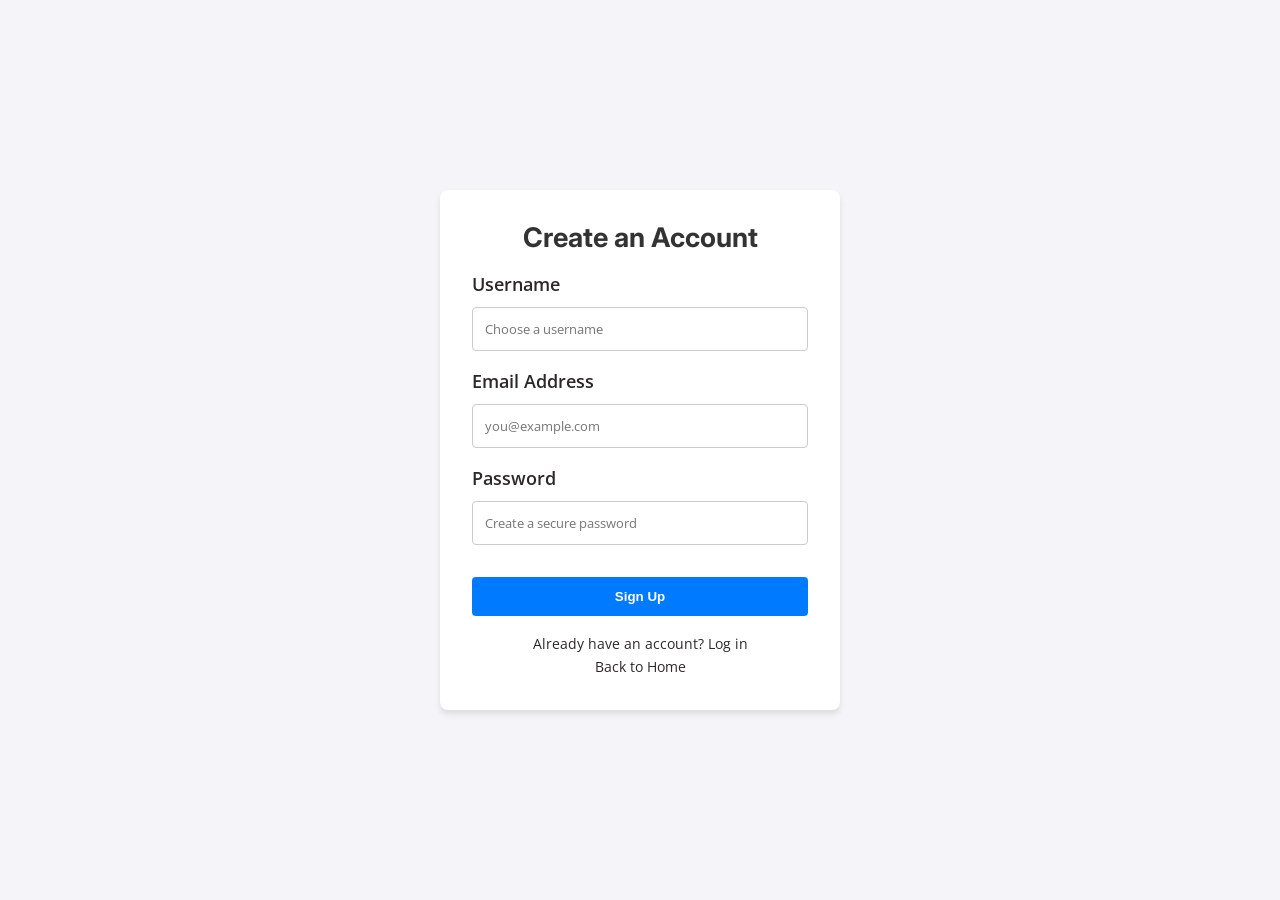
<file: index.html>
<!DOCTYPE html>
<html lang="en">
<head>
    <meta charset="UTF-8">
    <meta name="viewport" content="width=device-width, initial-scale=1.0">
    <title>Project 1: Responsive Architecture</title>
    <link rel="preconnect" href="https://fonts.googleapis.com">
    <link rel="preconnect" href="https://fonts.gstatic.com" crossorigin>
    <link href="https://fonts.googleapis.com/css2?family=Inter:wght@400;600;700&family=Open+Sans:wght@300;400;600&display=swap" rel="stylesheet">
    <link rel="stylesheet" href="styles.css">
    <script>
        // Enforce the flow: If not logged in, redirect to Signup page
        if (!localStorage.getItem('loggedIn')) {
            window.location.href = 'signup.html';
        }
    </script>
</head>
<body>
    <div class="layout-grid">
        <header class="header-main">
            <nav class="navbar" aria-label="Main Navigation">
                <div class="logo">DecodeLabs</div>
                <ul class="nav-links">
                    <li><a href="#vision">Vision</a></li>
                    <li><a href="#pillars">Pillars</a></li>
                    <li><a href="#roadmap">Roadmap</a></li>
                </ul>
                <div class="auth-buttons">
                    <a href="login.html" class="btn-secondary" style="margin-right: 10px;">Login</a>
                    <a href="signup.html" class="btn-primary">Sign Up</a>
                </div>
                <button class="mobile-menu-toggle" aria-expanded="false" aria-label="Toggle navigation">
                    <span class="hamburger"></span>
                </button>
            </nav>
        </header>

        <aside class="sidebar">
            <nav class="side-nav" aria-label="Sidebar Navigation">
                <h3>Architecture</h3>
                <ul>
                    <li><a href="#html5">HTML5 Landmarks</a></li>
                    <li><a href="#css3">CSS Grid / Flex</a></li>
                    <li><a href="#js">JS Logic</a></li>
                    <li><a href="#audit">Audit & Quality</a></li>
                </ul>
            </nav>
        </aside>

        <main class="main-content">
            <article>
                <section class="hero" id="vision">
                    <h1>The Future of Digital Craft</h1>
                    <p>Construct a digital experience that honors the Mobile-First paradigm. The web is a dynamic, inclusive information system.</p>
                </section>
                
                <section class="content-grid" id="pillars">
                    <h2>The Pillars of Implementation</h2>
                    <div class="grid-cards">
                        <div class="card">
                            <h3>Semantic Integrity</h3>
                            <p>Code for AI and Accessibility. HTML5 landmarks are the bedrock of structural meaning.</p>
                        </div>
                        <div class="card">
                            <h3>2025 UI/UX Compliance</h3>
                            <p>Shift from sterile tech to Warmth & Grounding. Responsive styling using Grid, Flexbox, and fluid typography.</p>
                        </div>
                        <div class="card">
                            <h3>Universal Access</h3>
                            <p>Strict WCAG adherence. Proper semantics provide a Table of Contents for screen readers.</p>
                        </div>
                    </div>
                </section>

                <section class="content-text" id="roadmap">
                    <h2>The Execution Roadmap</h2>
                    <p>The absolute best way to master Full Stack Development is through hands-on practice, not just theory. Take these milestones one by one, experiment with unique solutions, and treat every responsive breakpoint as a learning opportunity.</p>
                </section>

                <section class="content-text" id="html5" style="margin-top: 2rem;">
                    <h2>HTML5 Landmarks</h2>
                    <p>HTML5 introduces semantic tags like <code>&lt;header&gt;</code>, <code>&lt;nav&gt;</code>, <code>&lt;main&gt;</code>, <code>&lt;article&gt;</code>, and <code>&lt;footer&gt;</code>. These landmarks clearly define the structure of a web page, making it much easier for screen readers and search engines to understand the core content, vastly improving both accessibility and SEO.</p>
                </section>

                <section class="content-text" id="css3" style="margin-top: 2rem;">
                    <h2>CSS Grid & Flexbox</h2>
                    <p>Modern CSS layout modules like Grid and Flexbox revolutionized web design. <strong>Flexbox</strong> is designed for 1-dimensional layouts (rows or columns), perfect for aligning items within a container. <strong>CSS Grid</strong> handles 2-dimensional layouts, giving you precise control over both rows and columns simultaneously, enabling complex, responsive designs without the need for cumbersome layout hacks.</p>
                </section>

                <section class="content-text" id="js" style="margin-top: 2rem;">
                    <h2>JS Logic</h2>
                    <p>JavaScript (JS) acts as the brain of your web application. While HTML provides structure and CSS provides style, JS provides interactivity. It allows you to dynamically manipulate the DOM, validate forms, handle user events, and securely communicate with backends using asynchronous requests like <code>fetch()</code>.</p>
                </section>

                <section class="content-text" id="audit" style="margin-top: 2rem; margin-bottom: 2rem;">
                    <h2>Audit & Quality</h2>
                    <p>Quality assurance is paramount in modern web development. Tools like Chrome's Lighthouse allow developers to audit their applications for performance bottlenecks, accessibility issues (WCAG compliance), SEO optimizations, and progressive web app (PWA) standards to ensure a robust user experience across all devices.</p>
                </section>
            </article>
        </main>

        <footer class="footer-main">
            <p>&copy; 2026 DecodeLabs | Industrial Training Kit | Project 1: Go Build.</p>
        </footer>
    </div>
    <script src="script.js"></script>
    <script>
        document.addEventListener("DOMContentLoaded", () => {
            if (localStorage.getItem('loggedIn')) {
                const username = localStorage.getItem('username') || localStorage.getItem('userEmail') || 'User';
                
                const authContainer = document.querySelector('.auth-buttons');
                if (authContainer) {
                    authContainer.innerHTML = `
                        <span style="margin-right: 15px; font-weight: 600; color: var(--clr-mocha-mousse);">Hello, ${username}</span>
                        <button id="logoutBtn" class="btn-logout">Logout</button>
                    `;
                    
                    document.getElementById('logoutBtn').addEventListener('click', () => {
                        localStorage.removeItem('loggedIn');
                        localStorage.removeItem('userEmail');
                        localStorage.removeItem('username');
                        window.location.href = 'login.html';
                    });
                }
            }
        });
    </script>
</body>
</html>
</file>
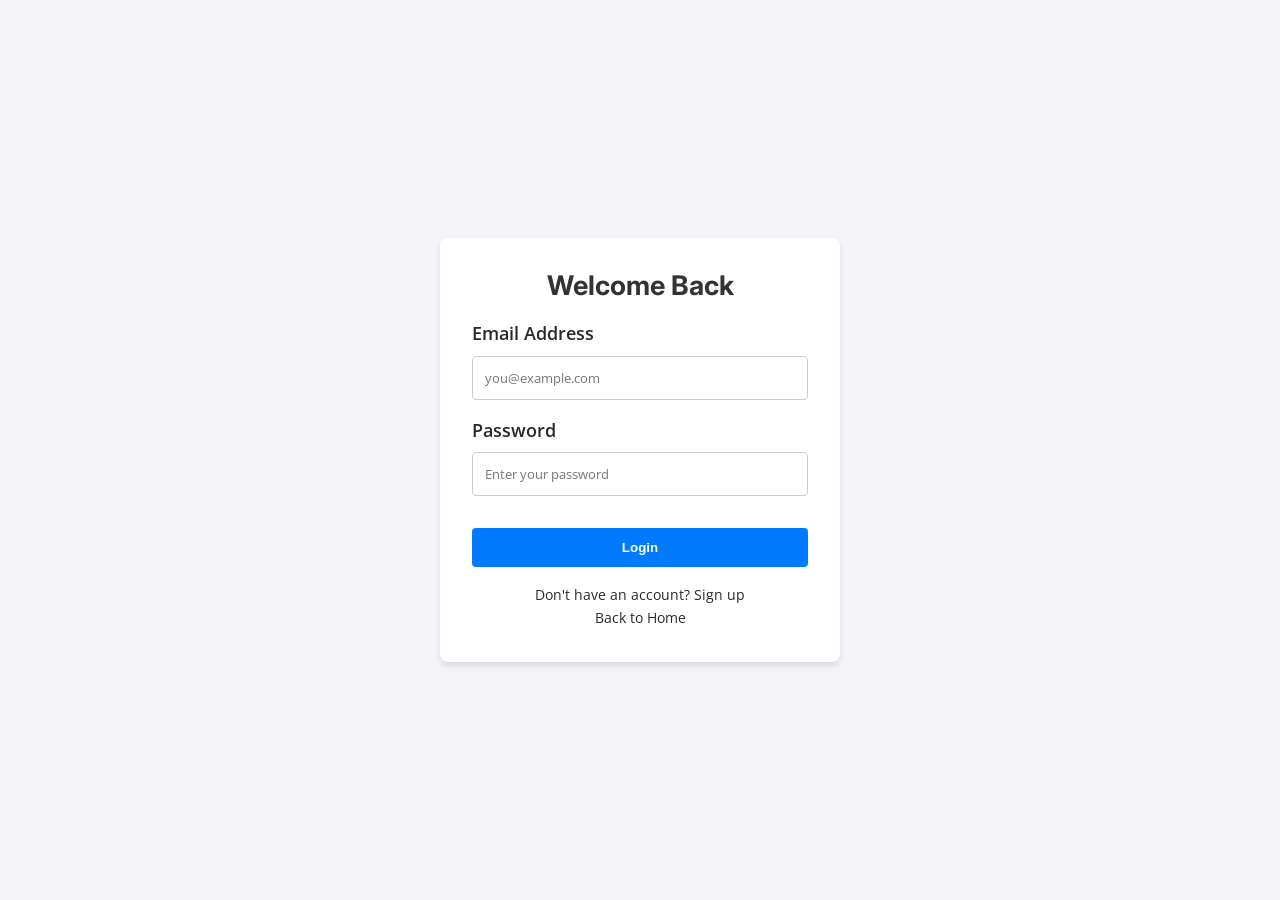
<file: login.html>
<!DOCTYPE html>
<html lang="en">
<head>
    <meta charset="UTF-8">
    <meta name="viewport" content="width=device-width, initial-scale=1.0">
    <title>Login - DecodeLabs</title>
    <link href="https://fonts.googleapis.com/css2?family=Inter:wght@400;600;700&family=Open+Sans:wght@300;400;600&display=swap" rel="stylesheet">
    <link rel="stylesheet" href="styles.css">
    <style>
        .auth-container {
            display: flex;
            justify-content: center;
            align-items: center;
            height: 100vh;
            background-color: var(--surface-bg, #f4f4f9);
        }
        .auth-card {
            background-color: var(--surface, #ffffff);
            padding: 2rem;
            border-radius: 8px;
            box-shadow: 0 4px 6px rgba(0, 0, 0, 0.1);
            width: 100%;
            max-width: 400px;
        }
        .auth-card h2 {
            margin-top: 0;
            text-align: center;
            color: var(--text-primary, #333);
        }
        .form-group {
            margin-bottom: 1rem;
        }
        .form-group label {
            display: block;
            margin-bottom: 0.5rem;
            font-weight: 600;
        }
        .form-group input {
            width: 100%;
            padding: 0.75rem;
            border: 1px solid #ccc;
            border-radius: 4px;
            font-family: inherit;
        }
        .btn-submit {
            width: 100%;
            padding: 0.75rem;
            background-color: var(--primary, #007bff);
            color: white;
            border: none;
            border-radius: 4px;
            font-weight: bold;
            cursor: pointer;
            margin-top: 1rem;
        }
        .btn-submit:hover {
            background-color: var(--primary-dark, #0056b3);
        }
        .auth-footer {
            text-align: center;
            margin-top: 1rem;
            font-size: 0.9rem;
        }
        .message {
            margin-top: 1rem;
            padding: 0.75rem;
            border-radius: 4px;
            display: none;
        }
        .message.error {
            background-color: #f8d7da;
            color: #721c24;
            display: block;
        }
        .message.success {
            background-color: #d4edda;
            color: #155724;
            display: block;
        }
    </style>
</head>
<body>
    <div class="auth-container">
        <div class="auth-card">
            <h2>Welcome Back</h2>
            <form id="loginForm">
                <div class="form-group">
                    <label for="email">Email Address</label>
                    <input type="email" id="email" required placeholder="you@example.com">
                </div>
                <div class="form-group">
                    <label for="password">Password</label>
                    <input type="password" id="password" required placeholder="Enter your password">
                </div>
                <button type="submit" class="btn-submit">Login</button>
            </form>
            <div id="statusMessage" class="message"></div>
            <div class="auth-footer">
                Don't have an account? <a href="signup.html">Sign up</a><br>
                <a href="index.html">Back to Home</a>
            </div>
        </div>
    </div>

    <script>
        document.getElementById('loginForm').addEventListener('submit', async (e) => {
            e.preventDefault();
            const email = document.getElementById('email').value;
            const password = document.getElementById('password').value;
            const statusMessage = document.getElementById('statusMessage');

            try {
                // HTTP POST Request mapping to SQL SELECT
                const response = await fetch('backend.php?action=login', {
                    method: 'POST',
                    headers: { 'Content-Type': 'application/json' },
                    body: JSON.stringify({ email, password })
                });

                const data = await response.json();

                if (response.ok) {
                    localStorage.setItem('loggedIn', 'true');
                    localStorage.setItem('userEmail', email);
                    if (data.username) {
                        localStorage.setItem('username', data.username);
                    }
                    statusMessage.className = 'message success';
                    statusMessage.textContent = 'Login successful! Redirecting...';
                    setTimeout(() => window.location.href = 'index.html', 2000);
                } else {
                    statusMessage.className = 'message error';
                    statusMessage.textContent = data.error || 'Login failed.';
                }
            } catch (error) {
                statusMessage.className = 'message error';
                statusMessage.textContent = 'Cannot connect to backend server.';
            }
        });
    </script>
</body>
</html>
</file>
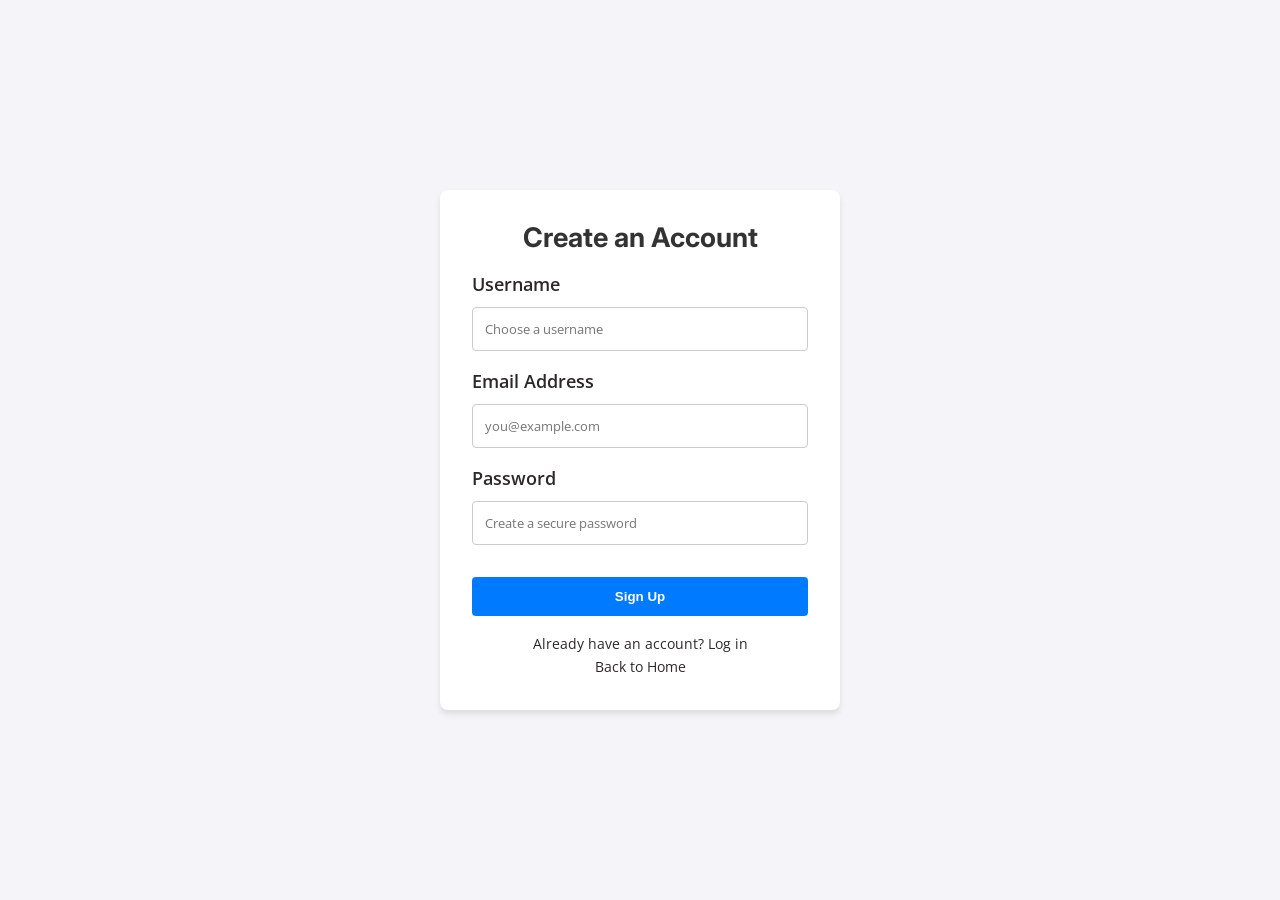
<file: signup.html>
<!DOCTYPE html>
<html lang="en">
<head>
    <meta charset="UTF-8">
    <meta name="viewport" content="width=device-width, initial-scale=1.0">
    <title>Sign Up - DecodeLabs</title>
    <link href="https://fonts.googleapis.com/css2?family=Inter:wght@400;600;700&family=Open+Sans:wght@300;400;600&display=swap" rel="stylesheet">
    <link rel="stylesheet" href="styles.css">
    <style>
        .auth-container {
            display: flex;
            justify-content: center;
            align-items: center;
            height: 100vh;
            background-color: var(--surface-bg, #f4f4f9);
        }
        .auth-card {
            background-color: var(--surface, #ffffff);
            padding: 2rem;
            border-radius: 8px;
            box-shadow: 0 4px 6px rgba(0, 0, 0, 0.1);
            width: 100%;
            max-width: 400px;
        }
        .auth-card h2 {
            margin-top: 0;
            text-align: center;
            color: var(--text-primary, #333);
        }
        .form-group {
            margin-bottom: 1rem;
        }
        .form-group label {
            display: block;
            margin-bottom: 0.5rem;
            font-weight: 600;
        }
        .form-group input {
            width: 100%;
            padding: 0.75rem;
            border: 1px solid #ccc;
            border-radius: 4px;
            font-family: inherit;
        }
        .btn-submit {
            width: 100%;
            padding: 0.75rem;
            background-color: var(--primary, #007bff);
            color: white;
            border: none;
            border-radius: 4px;
            font-weight: bold;
            cursor: pointer;
            margin-top: 1rem;
        }
        .btn-submit:hover {
            background-color: var(--primary-dark, #0056b3);
        }
        .auth-footer {
            text-align: center;
            margin-top: 1rem;
            font-size: 0.9rem;
        }
        .message {
            margin-top: 1rem;
            padding: 0.75rem;
            border-radius: 4px;
            display: none;
        }
        .message.error {
            background-color: #f8d7da;
            color: #721c24;
            display: block;
        }
        .message.success {
            background-color: #d4edda;
            color: #155724;
            display: block;
        }
    </style>
</head>
<body>
    <div class="auth-container">
        <div class="auth-card">
            <h2>Create an Account</h2>
            <form id="signupForm">
                <div class="form-group">
                    <label for="username">Username</label>
                    <input type="text" id="username" required placeholder="Choose a username">
                </div>
                <div class="form-group">
                    <label for="email">Email Address</label>
                    <input type="email" id="email" required placeholder="you@example.com">
                </div>
                <div class="form-group">
                    <label for="password">Password</label>
                    <input type="password" id="password" required placeholder="Create a secure password">
                </div>
                <button type="submit" class="btn-submit">Sign Up</button>
            </form>
            <div id="statusMessage" class="message"></div>
            <div class="auth-footer">
                Already have an account? <a href="login.html">Log in</a><br>
                <a href="index.html">Back to Home</a>
            </div>
        </div>
    </div>

    <script>
        document.getElementById('signupForm').addEventListener('submit', async (e) => {
            e.preventDefault();
            const username = document.getElementById('username').value;
            const email = document.getElementById('email').value;
            const password = document.getElementById('password').value;
            const statusMessage = document.getElementById('statusMessage');

            try {
                // HTTP POST Request mapping to SQL INSERT
                const response = await fetch('backend.php?action=signup', {
                    method: 'POST',
                    headers: { 'Content-Type': 'application/json' },
                    body: JSON.stringify({ username, email, password })
                });

                const data = await response.json();

                if (response.ok) {
                    statusMessage.className = 'message success';
                    statusMessage.textContent = 'Account created! Redirecting to login...';
                    setTimeout(() => window.location.href = 'login.html', 2000);
                } else {
                    statusMessage.className = 'message error';
                    statusMessage.textContent = data.error || 'Signup failed.';
                }
            } catch (error) {
                statusMessage.className = 'message error';
                statusMessage.textContent = 'Cannot connect to backend server.';
            }
        });
    </script>
</body>
</html>
</file>
<file: styles.css>
/* Pillar 2: Visual Design & 2025 Aesthetics */
:root {
    /* Colors */
    --clr-mocha-mousse: #A5856F;
    --clr-ethereal-blue: #A0D4E0;
    --clr-moonlit-grey: #F2F0EA;
    --clr-dark-text: #2B2927;
    --clr-white: #FFFFFF;

    /* Typography Constraints: Max 2 font families, 3 weights */
    --font-headline: 'Inter', sans-serif;
    --font-body: 'Open Sans', sans-serif;

    /* Fluid Typography using clamp() */
    --fs-h1: clamp(2.2rem, 5vw + 1rem, 3.5rem);
    --fs-h2: clamp(1.8rem, 3vw + 0.5rem, 2.5rem);
    --fs-h3: clamp(1.3rem, 2vw + 0.3rem, 1.8rem);
    --fs-body: clamp(1rem, 1vw + 0.5rem, 1.125rem);
}

/* Reset & Base Styles */
* {
    margin: 0;
    padding: 0;
    box-sizing: border-box;
}

body {
    font-family: var(--font-body);
    font-size: var(--fs-body);
    font-weight: 400;
    color: var(--clr-dark-text);
    background-color: var(--clr-moonlit-grey);
    line-height: 1.6;
}

h1, h2, h3 {
    font-family: var(--font-headline);
    font-weight: 700;
    line-height: 1.2;
    margin-bottom: 1rem;
    color: var(--clr-dark-text);
}

h2 {
    color: var(--clr-mocha-mousse);
}

a {
    color: inherit;
    text-decoration: none;
    transition: color 0.3s ease;
}

a:hover {
    color: var(--clr-ethereal-blue);
}

ul {
    list-style: none;
}

/* Pillar 3: Implementation - The Framework (Mobile-First) */
/* Layout Grid (Macro Layout) */
.layout-grid {
    display: grid;
    grid-template-columns: 1fr;
    grid-template-rows: auto auto 1fr auto;
    grid-template-areas:
        "header"
        "main"
        "sidebar"
        "footer";
    min-height: 100vh;
}

.header-main { grid-area: header; }
.sidebar { grid-area: sidebar; }
.main-content { grid-area: main; }
.footer-main { grid-area: footer; }

/* Micro Components: Flexbox */
.header-main {
    background-color: var(--clr-white);
    box-shadow: 0 4px 20px rgba(0,0,0,0.03);
    position: sticky;
    top: 0;
    z-index: 100;
}

.navbar {
    display: flex;
    justify-content: space-between;
    align-items: center;
    padding: 1.2rem 2rem;
    max-width: 1400px;
    margin: 0 auto;
}

.logo {
    font-family: var(--font-headline);
    font-weight: 700;
    font-size: 1.5rem;
    color: var(--clr-mocha-mousse);
    letter-spacing: -0.5px;
}

.nav-links {
    display: none; /* Hidden on mobile by default */
    gap: 2rem;
    font-family: var(--font-headline);
    font-weight: 600;
}

.nav-links.active {
    display: flex;
    flex-direction: column;
    position: absolute;
    top: 100%;
    left: 0;
    right: 0;
    background-color: var(--clr-white);
    padding: 2rem;
    box-shadow: 0 10px 20px rgba(0,0,0,0.05);
    align-items: center;
}

.nav-links a:hover {
    color: var(--clr-mocha-mousse);
}

.btn-primary {
    display: none; /* Hidden on mobile by default */
    background-color: var(--clr-mocha-mousse);
    color: var(--clr-white);
    border: none;
    padding: 0.8rem 1.8rem;
    border-radius: 8px;
    font-family: var(--font-headline);
    font-weight: 600;
    cursor: pointer;
    transition: all 0.3s ease;
}

.btn-primary:hover {
    background-color: #8A6D5A;
    transform: translateY(-2px);
    box-shadow: 0 4px 12px rgba(165, 133, 111, 0.3);
}

.btn-secondary, .btn-logout {
    display: none; /* Hidden on mobile by default */
    background-color: transparent;
    color: var(--clr-mocha-mousse);
    border: 1.5px solid var(--clr-mocha-mousse);
    padding: 0.5rem 1.4rem;
    border-radius: 30px;
    font-family: var(--font-headline);
    font-size: 0.95rem;
    font-weight: 600;
    letter-spacing: 0.5px;
    cursor: pointer;
    transition: all 0.4s cubic-bezier(0.25, 0.8, 0.25, 1);
}

.btn-secondary:hover, .btn-logout:hover {
    background-color: var(--clr-mocha-mousse);
    color: var(--clr-white);
    transform: translateY(-3px);
    box-shadow: 0 6px 16px rgba(165, 133, 111, 0.35);
}

.mobile-menu-toggle {
    display: flex;
    flex-direction: column;
    justify-content: center;
    align-items: center;
    width: 30px;
    height: 30px;
    background: transparent;
    border: none;
    cursor: pointer;
    padding: 0;
}

.hamburger {
    display: block;
    width: 24px;
    height: 2px;
    background-color: var(--clr-dark-text);
    position: relative;
    transition: background-color 0.3s ease;
}

.hamburger::before, .hamburger::after {
    content: '';
    position: absolute;
    width: 100%;
    height: 100%;
    background-color: var(--clr-dark-text);
    left: 0;
    transition: transform 0.3s ease, top 0.3s ease;
}

.hamburger::before { top: -8px; }
.hamburger::after { top: 8px; }

/* Sidebar styling */
.sidebar {
    background-color: var(--clr-white);
    padding: 3rem 2rem;
    border-top: 1px solid rgba(0,0,0,0.05);
}

.side-nav h3 {
    font-size: 0.9rem;
    text-transform: uppercase;
    letter-spacing: 1px;
    color: var(--clr-mocha-mousse);
    margin-bottom: 1.5rem;
}

.side-nav ul {
    display: flex;
    flex-direction: column;
    gap: 1.2rem;
    font-weight: 600;
}

.side-nav a:hover {
    color: var(--clr-mocha-mousse);
}

/* Main Content styling */
.main-content {
    padding: 2rem 1.5rem;
    background-color: var(--clr-moonlit-grey);
}

.hero {
    text-align: center;
    padding: 5rem 2rem;
    background: linear-gradient(135deg, var(--clr-ethereal-blue), var(--clr-moonlit-grey));
    border-radius: 16px;
    margin-bottom: 4rem;
    box-shadow: 0 10px 30px rgba(160, 212, 224, 0.2);
}

.hero h1 {
    font-size: var(--fs-h1);
    color: var(--clr-dark-text);
    margin-bottom: 1.5rem;
}

.hero p {
    font-size: var(--fs-h2);
    font-weight: 300;
    color: var(--clr-mocha-mousse);
    max-width: 800px;
    margin: 0 auto;
    line-height: 1.5;
}

.content-grid {
    margin-top: 4rem;
    margin-bottom: 4rem;
}

.grid-cards {
    display: grid;
    grid-template-columns: 1fr;
    gap: 2rem;
    margin-top: 2.5rem;
}

.card {
    background-color: var(--clr-white);
    padding: 2.5rem;
    border-radius: 12px;
    border-top: 4px solid var(--clr-ethereal-blue);
    transition: transform 0.3s ease, box-shadow 0.3s ease;
}

.card:hover {
    transform: translateY(-8px);
    box-shadow: 0 15px 30px rgba(0,0,0,0.08);
}

.content-text {
    background-color: var(--clr-white);
    padding: 3rem;
    border-radius: 12px;
    max-width: 900px;
    margin: 0 auto;
    text-align: center;
}

.content-text p {
    font-size: 1.1rem;
    color: var(--clr-dark-text);
    opacity: 0.8;
}

/* Footer styling */
.footer-main {
    background-color: var(--clr-dark-text);
    color: var(--clr-white);
    text-align: center;
    padding: 3rem 2rem;
    font-size: 0.95rem;
    font-weight: 300;
}

/* Tablet Breakpoint (768px) */
@media (min-width: 768px) {
    .nav-links {
        display: flex;
    }
    
    .nav-links.active {
        position: static;
        flex-direction: row;
        background: transparent;
        padding: 0;
        box-shadow: none;
    }
    
    .mobile-menu-toggle {
        display: none;
    }
    
    .btn-primary, .btn-secondary, .btn-logout {
        display: inline-block;
    }
    
    .grid-cards {
        grid-template-columns: repeat(2, 1fr);
    }
    
    .main-content {
        padding: 3rem;
    }
}

/* Desktop Breakpoint (1024px) */
@media (min-width: 1024px) {
    .layout-grid {
        grid-template-columns: 280px 1fr;
        grid-template-rows: auto 1fr auto;
        grid-template-areas:
            "header header"
            "sidebar main"
            "footer footer";
    }
    
    .sidebar {
        height: 100%;
        border-top: none;
        border-right: 1px solid rgba(0,0,0,0.05);
        background-color: var(--clr-moonlit-grey);
    }
    
    .main-content {
        background-color: var(--clr-white);
        padding: 4rem;
        border-top-left-radius: 32px;
        box-shadow: -10px 0 30px rgba(0,0,0,0.02);
    }

    .hero {
        background: linear-gradient(135deg, var(--clr-moonlit-grey), var(--clr-white));
        border: 1px solid rgba(0,0,0,0.05);
    }
    
    .grid-cards {
        grid-template-columns: repeat(3, 1fr);
    }

    .card {
        background-color: var(--clr-moonlit-grey);
    }
}
</file>
